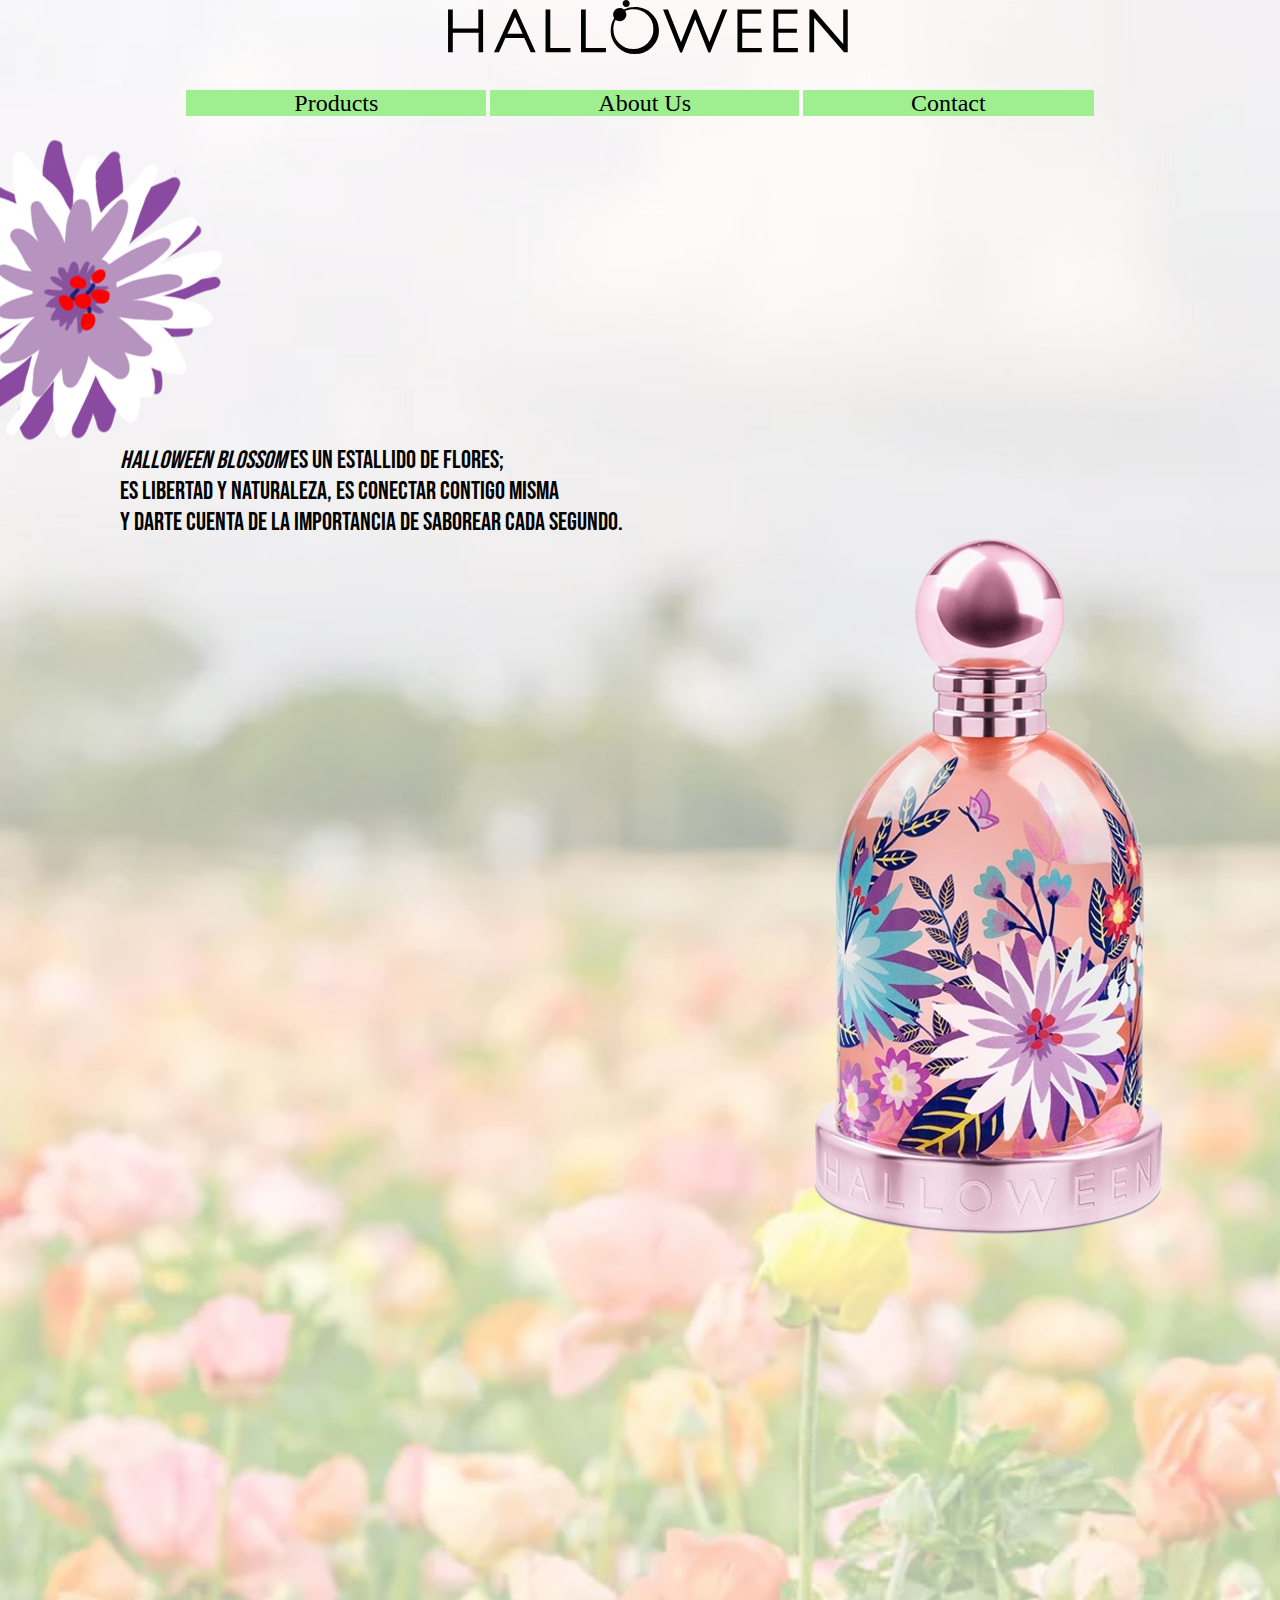
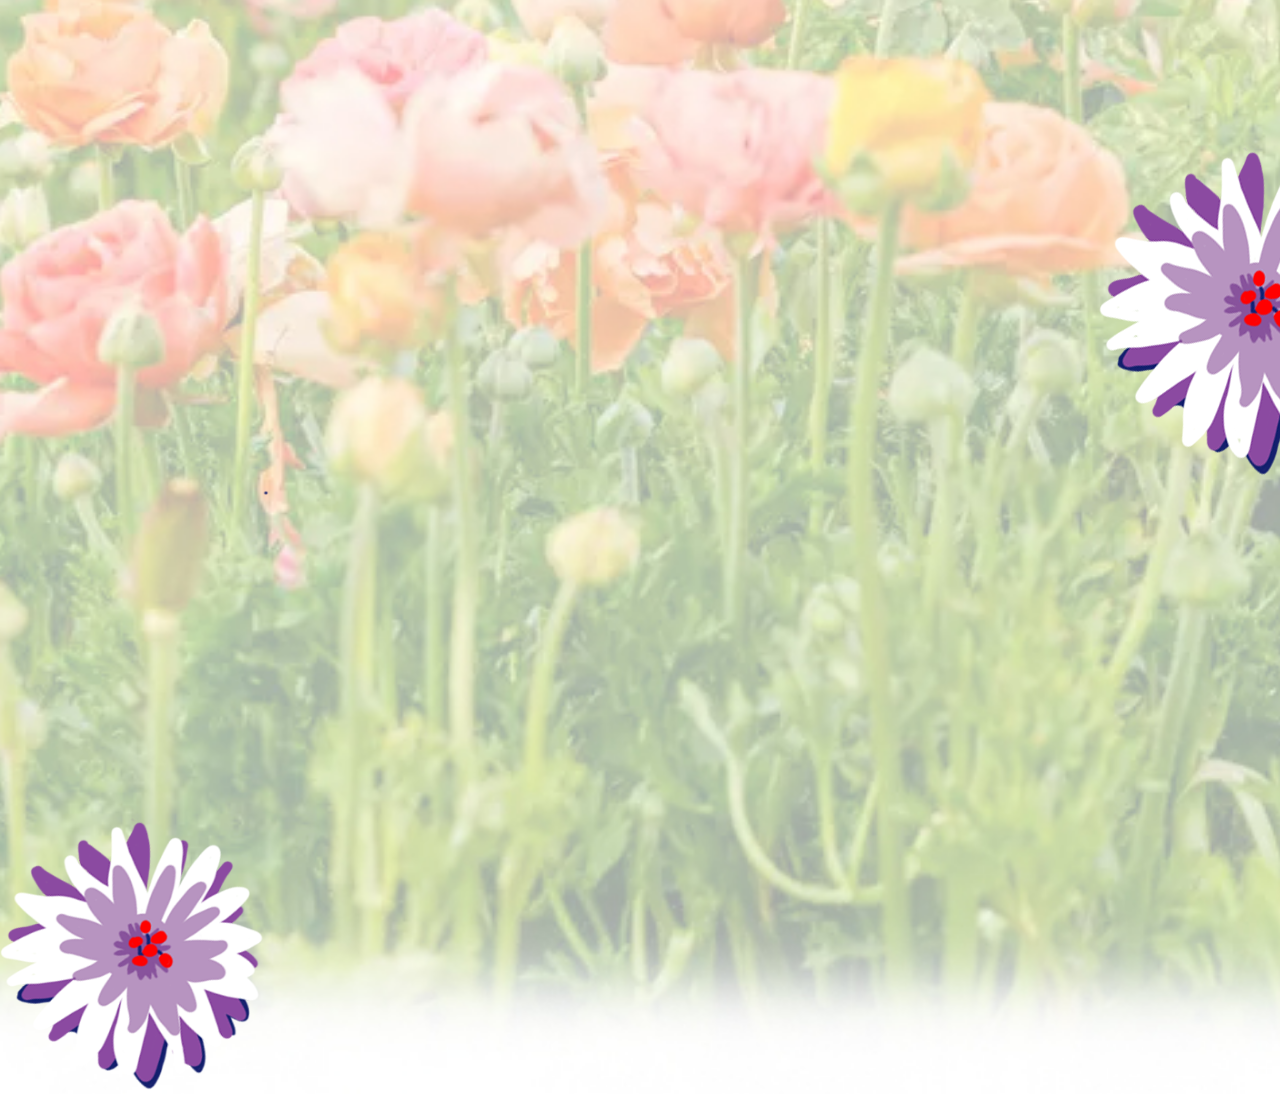
<file: index.html>
<!DOCTYPE html>
<html lang="es">
<head>
    <meta charset="UTF-8">
    <meta name="viewport" content="width=device-width, initial-scale=1.0">
    <title>Blossom Perfume</title>
    <link rel="preconnect" href="https://fonts.googleapis.com">
    <link rel="preconnect" href="https://fonts.gstatic.com" crossorigin>
    <link href="https://fonts.googleapis.com/css2?family=Bebas+Neue&display=swap" rel="stylesheet">
    <link rel="stylesheet" href="css/styles.css">

</head>
<body>
    <header>
        <h1 class="titulo">Blossom Halloween</h1>
        <div>
            <img class="logo"src="img/logo_halloween.svg" alt="logo">
        </div>
        <div>
            <nav class="column-11">
                <ul>
                    <li><a href="#">Products</a></li>
                    <li><a href="#">About Us</a></li>
                    <li><a href="#">Contact</a></li>
                </ul>
            </nav>
            </header>
    
            <figure class="flower-imgs">
                <img src="img/imgflower.png" alt="background flower"/>
            
            </figure>    
            <article class="text-1">
                <em>Halloween Blossom</em>  es un estallido de flores;<br> 
                es libertad y naturaleza, Es conectar contigo misma <br>
                y darte cuenta de la importancia de saborear cada segundo.
            </article>
            <figure class="perfumepng">
                <img src="img/perfumepng.png" alt="perfume Blossom">
            </figure>
            <figure class="flower-right">
                <img src="img/imgflower2.png" alt="background flower">
            </figure>
            <figure class="flower-center">
                <img src="img/imgflower3.png" width="300" height="600" alt="background flower center">
            </figure>
            
            </div>    
    
</body>
</html>
</file>
<file: css/styles.css>
*{
    padding: 0;
    margin:0;
    
}

.container{
    max-width: 1366px;
    margin-left: auto;
    margin-right: auto;
}

h1{
    font-size: 0px;
    color: blueviolet;

}
.menu{
    padding-left: 40;
}
.logo{
    width: 400px;
    padding-left: 35%;
    padding-bottom: 10px;
}
body {
    background-image: url("../img/flowersbg.jpg");
    background-repeat: no-repeat;
    background-position: center;
    background-image: fixed;
    background-size: cover;
    margin: 0;
    padding: 0;
}
nav {
    text-align: center; 
}
nav li{
    display: inline;
    margin-left: auto;
    margin-right: auto;
    margin-top: 100px;
}
nav li a{
    font-size: 24px;
    text-decoration: none;
    line-height: 70px;
    padding-left: 108px;
    padding-right: 108px;
    color: rgb(0, 0, 0);
    background-color: rgb(159, 239, 144);

}
nav li a:hover{
    color: white;
    background-color: rgb(95, 11, 109);
}
.flower-imgs{
    width: 360px;
}
.text-1{
    font-size: 25px;
    padding-left: 120px;
    font-family: 'Bebas Neue', sans-serif;
}
.perfumepng{
    margin-left: 800px;
    margin-bottom: 500px;
    position: float;
}
.flower-right{
    padding-bottom: 10px;
    padding-left: 1099px;
}
.flower-center{
    bottom: 2080px;
    position: float;
}
.banner img{
    max-width: 70%;
    position: middle;
}
</file>
